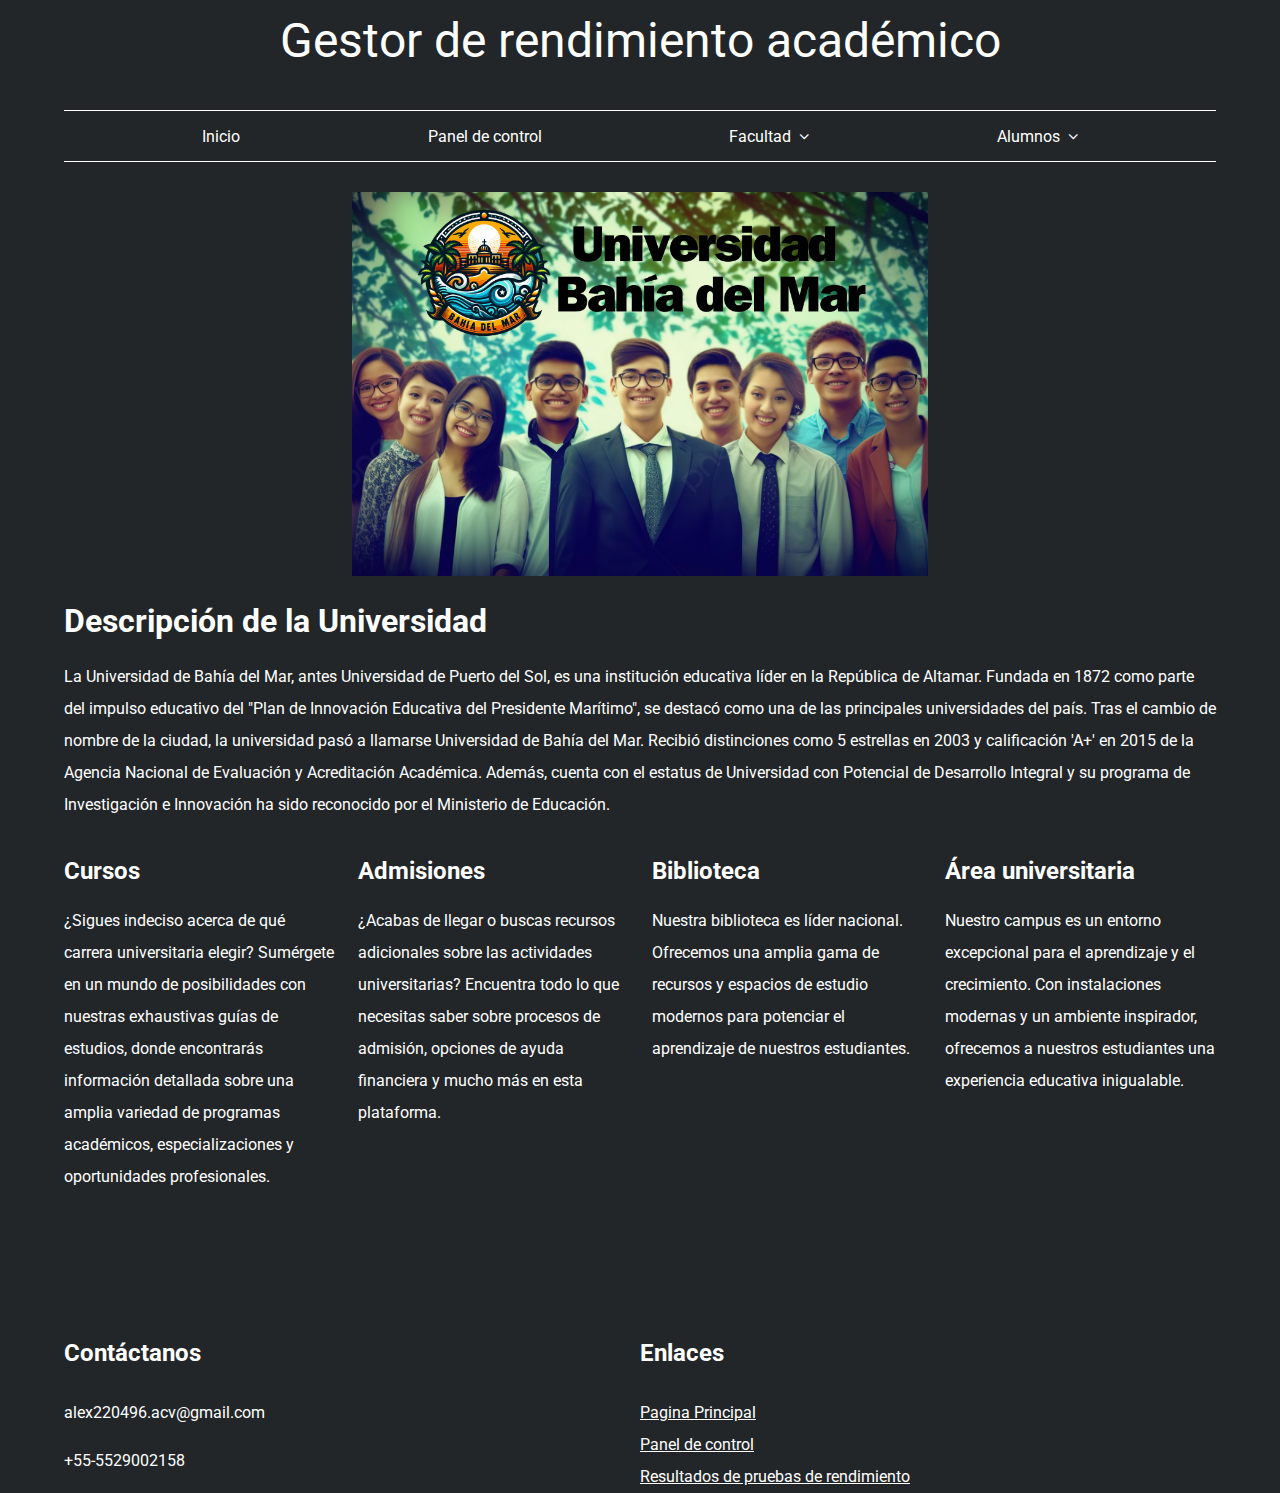
<file: index.html>
<!DOCTYPE html>
<html lang="en">
<head>
    <meta charset="UTF-8">
    <meta name="viewport" content="width=device-width, initial-scale=1.0">
    <title>Gestor de rendimiento académico</title>
    <link rel="stylesheet" href="https://fonts.googleapis.com/css?family=Roboto">
    <link rel="stylesheet" href="./css/homepage.css">
    <link rel="stylesheet" href="./css/font-awesome-4.7.0/css/font-awesome.css">
    <link rel="icon" href="../../assets/img/logo.png">
    <link rel="apple-touch-icon" href="../../assets/img/logo-grande.png">
</head>
<body>
    
    <div class="container">
        <div class="title">
            <span class="heading">Gestor de rendimiento académico</span>
        </div>
        <div class="nav">
            <ul>
                <li><a href="index.html">Inicio</a></li>
                <li><a href="login.php">Panel de control</a></li>
                <li class="dropdown" onclick="toggleDisplay('1')">
                    <a href="#" class="dropbtn">Facultad &nbsp; <span class="fa fa-angle-down"></span></a>
                    <div class="dropdown-content" id="1">
                        <a href="arts.html">Bellas Artes</a>
                        <a href="technology.html">Tecnología e Ingeniería</a>
                        <a href="administration.html">Negocios y Administración</a>
                        <a href="social.html">Ciencias Sociales</a>
                        <a href="communication.html">Comunicación y Medios</a>
                        <a href="health.html">Ciencias de la Salud</a>
                    </div>
                </li>
                <li class="dropdown" onclick="toggleDisplay('2')">
                    <a href="#" class="dropbtn">Alumnos &nbsp; <span class="fa fa-angle-down"></span></a>
                    <div class="dropdown-content" id="2">
                        <a href="admission.html">Proceso de Admisión</a>
                        <a href="financing.html">Financiamiento educativo</a>
                        <a href="studies.html">Plan de Estudios</a>
                        <a href="./login.php">Resultados de pruebas de rendimiento</a>
                    </div>
                </li>
            </ul>
        </div>
    
        <div class="slider">
            <img src="images/homepage.png" class="slider-image" alt="img">
        </div>
    
        <div class="main">
            <h1>Descripción de la Universidad</h1>
            <p>La Universidad de Bahía del Mar, antes Universidad de Puerto del Sol, es una institución educativa líder en la República de Altamar. Fundada en 1872 como parte del impulso educativo del "Plan de Innovación Educativa del Presidente Marítimo", se destacó como una de las principales universidades del país. Tras el cambio de nombre de la ciudad, la universidad pasó a llamarse Universidad de Bahía del Mar. Recibió distinciones como 5 estrellas en 2003 y calificación 'A+' en 2015 de la Agencia Nacional de Evaluación y Acreditación Académica. Además, cuenta con el estatus de Universidad con Potencial de Desarrollo Integral y su programa de Investigación e Innovación ha sido reconocido por el Ministerio de Educación.</p>
    
            <div class="info">
                <div>
                    <h2>Cursos</h2>
                    <p>¿Sigues indeciso acerca de qué carrera universitaria elegir? Sumérgete en un mundo de posibilidades con nuestras exhaustivas guías de estudios, donde encontrarás información detallada sobre una amplia variedad de programas académicos, especializaciones y oportunidades profesionales.</p>
                </div>
                <div>
                    <h2>Admisiones</h2>
                    <p>¿Acabas de llegar o buscas recursos adicionales sobre las actividades universitarias? Encuentra todo lo que necesitas saber sobre procesos de admisión, opciones de ayuda financiera y mucho más en esta plataforma.</p>
                </div>
                <div>
                    <h2>Biblioteca</h2>
                    <p>Nuestra biblioteca es líder nacional. Ofrecemos una amplia gama de recursos y espacios de estudio modernos para potenciar el aprendizaje de nuestros estudiantes.</p>
                </div>
                <div>
                    <h2>Área universitaria</h2>
                    <p>Nuestro campus es un entorno excepcional para el aprendizaje y el crecimiento. Con instalaciones modernas y un ambiente inspirador, ofrecemos a nuestros estudiantes una experiencia educativa inigualable.</p>
                </div>
            </div>
        </div>

        <div class="footer">
            <div class="footer--contact">
                <h2>Contáctanos</h2>
                <p>alex220496.acv@gmail.com</p>
                <p>+55-5529002158</p>
            </div>
            <div class="footer--info">
                <h2>Enlaces</h2>
                <a href="index.html">Pagina Principal</a>
                <a href="login.php">Panel de control</a>
                <a href="login.php">Resultados de pruebas de rendimiento</a>
            </div>
        </div>
    </div>
</body>
</html>
</file>
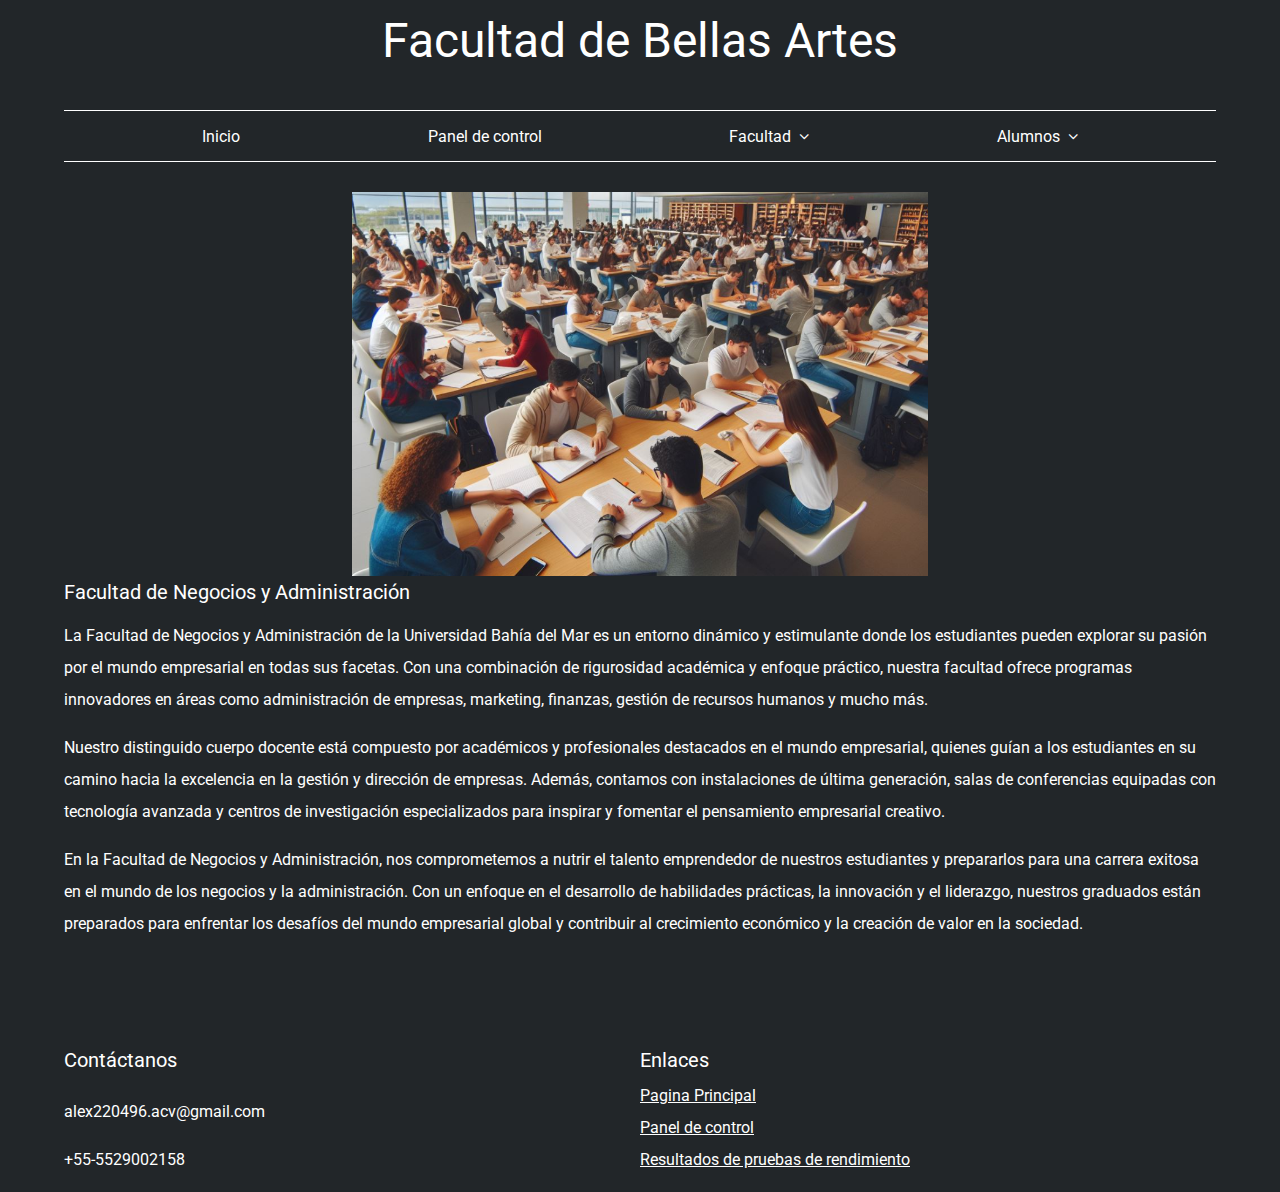
<file: administration.html>
<!DOCTYPE html>
<html lang="en">
<head>
    <meta charset="UTF-8">
    <meta name="viewport" content="width=device-width, initial-scale=1.0">
    <link href="https://fonts.googleapis.com/css?family=Roboto" rel="stylesheet">
    <link rel="stylesheet" href="./css/homepage.css">
    <link rel="stylesheet" href="./css/font-awesome-4.7.0/css/font-awesome.css">
    <title>Gestor de rendimiento académico</title>
    <link href="../../assets/img/logo.png" rel="icon">
    <link href="../../assets/img/logo-grande.png" rel="apple-touch-icon">
</head>
<body>
    
    <div class="container">
        <div class="title">
            <span class="heading">Facultad de Bellas Artes</span>
        </div>
        <div class="nav">
            <ul>
                <li>
                    <a href="index.html">Inicio</a>
                </li>
                <li>
                    <a href="login.php">Panel de control</a>
                </li>
                <li class="dropdown" onclick="toggleDisplay('1')">
                    <a href="#" class="dropbtn">Facultad &nbsp
                        <span class="fa fa-angle-down"></span>
                    </a>
                    <div class="dropdown-content" id="1">
                        <a href="arts.html">Bellas Artes</a>
                        <a href="technology.html">Tecnología e Ingeniería</a>
                        <a href="administration.html">Negocios y Administración</a>
                        <a href="social.html">Ciencias Sociales</a>
                        <a href="communication.html">Comunicación y Medios</a>
                        <a href="health.html">Ciencias de la Salud</a>
                    </div>
                </li>
                <li class="dropdown" onclick="toggleDisplay('2')">
                    <a href="#" class="dropbtn">Alumnos &nbsp
                        <span class="fa fa-angle-down"></span>
                    </a>
                    <div class="dropdown-content" id="2">
                        <a href="admission.html">Proceso de Admisión</a>
                        <a href="financing.html">Financiamiento educativo</a>
                        <a href="studies.html">Plan de Estudios</a>
                        <a href="./login.php">Resultados de pruebas de rendimiento</a>
                    </div>
                </li>
            </ul>
        </div>
    
        <div class="slider">
            <img src="images/administration.png" class="slider-image" alt="img">
        </div>
    
        <div class="main">
            <span>Facultad de Negocios y Administración</span>
            <p>La Facultad de Negocios y Administración de la Universidad Bahía del Mar es un entorno dinámico y estimulante donde los estudiantes pueden explorar su pasión por el mundo empresarial en todas sus facetas. Con una combinación de rigurosidad académica y enfoque práctico, nuestra facultad ofrece programas innovadores en áreas como administración de empresas, marketing, finanzas, gestión de recursos humanos y mucho más.</p>
            <p>Nuestro distinguido cuerpo docente está compuesto por académicos y profesionales destacados en el mundo empresarial, quienes guían a los estudiantes en su camino hacia la excelencia en la gestión y dirección de empresas. Además, contamos con instalaciones de última generación, salas de conferencias equipadas con tecnología avanzada y centros de investigación especializados para inspirar y fomentar el pensamiento empresarial creativo.</p>
            <p>En la Facultad de Negocios y Administración, nos comprometemos a nutrir el talento emprendedor de nuestros estudiantes y prepararlos para una carrera exitosa en el mundo de los negocios y la administración. Con un enfoque en el desarrollo de habilidades prácticas, la innovación y el liderazgo, nuestros graduados están preparados para enfrentar los desafíos del mundo empresarial global y contribuir al crecimiento económico y la creación de valor en la sociedad.</p>
        </div>

        <div class="footer">
            <div class="footer--contact">
                <span>Contáctanos</span>
                <p>alex220496.acv@gmail.com</p>
                <p>+55-5529002158</p>
            </div>
            <div class="footer--info">
                <span>Enlaces</span>
                <a href="index.html">Pagina Principal</a>
                <a href="login.php">Panel de control</a>
                <a href="login.php">Resultados de pruebas de rendimiento</a>
            </div>
        </div>
    </div>
</body>
</html>
</file>
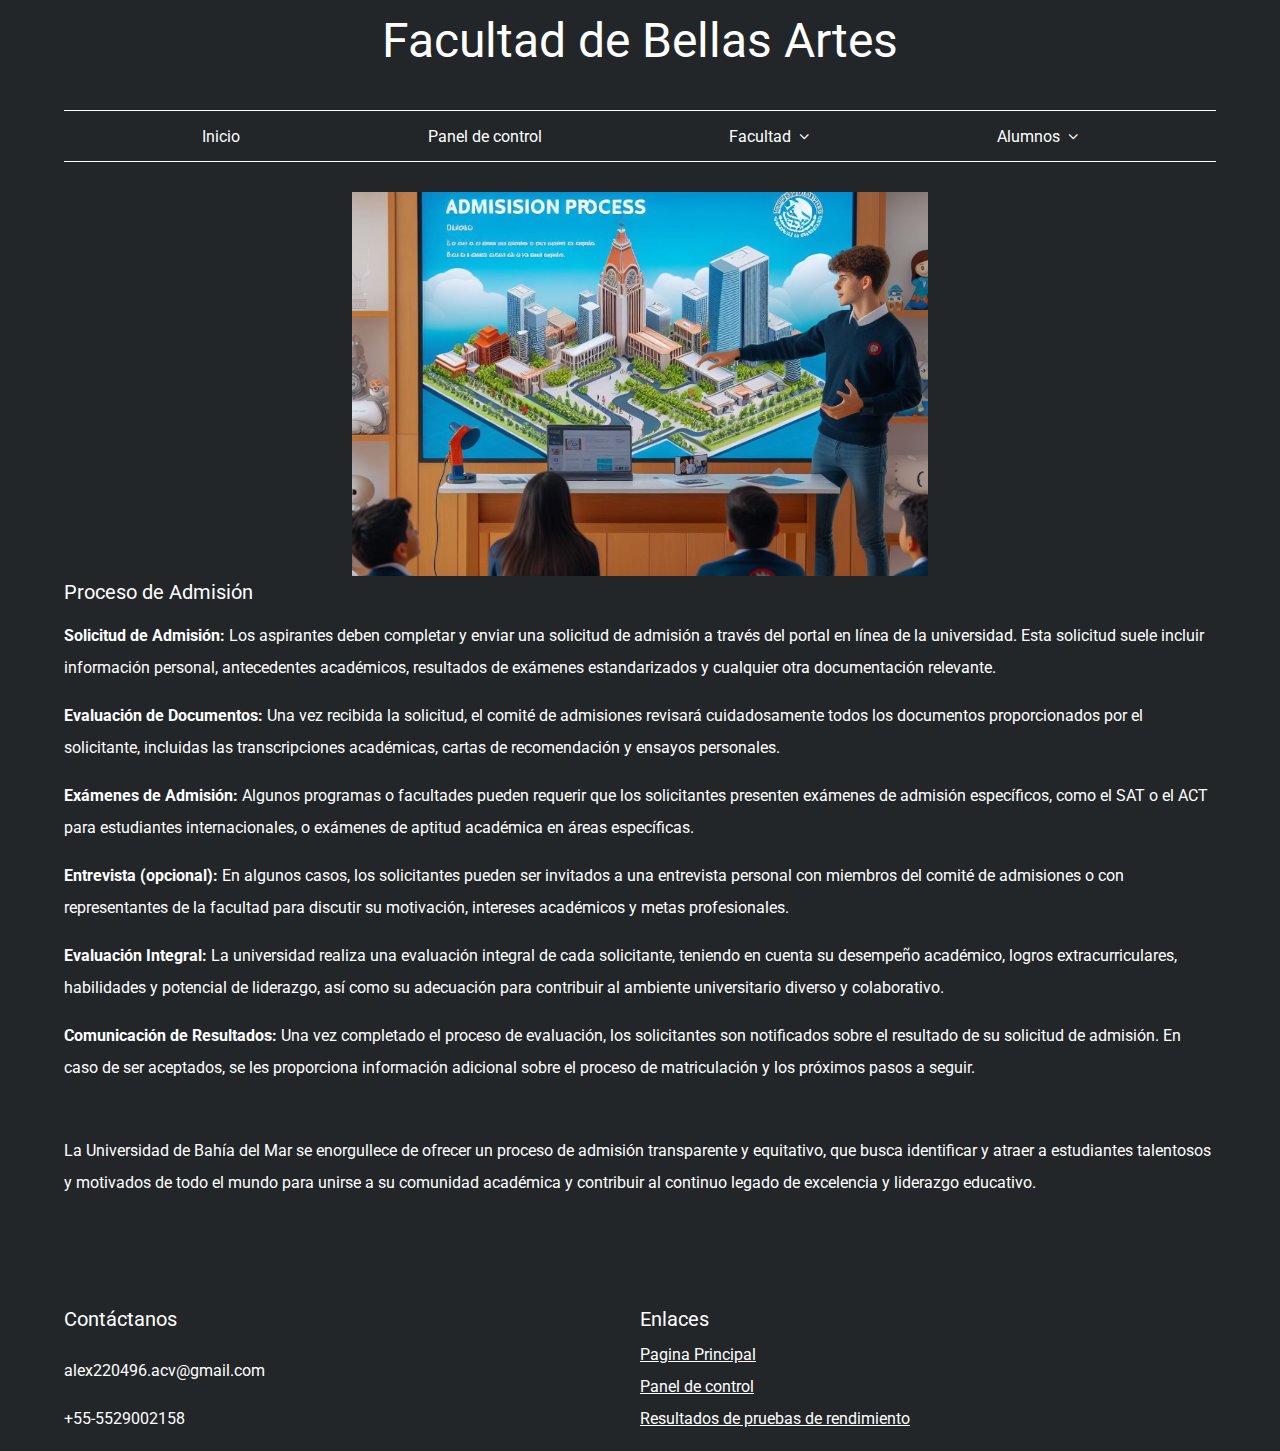
<file: admission.html>
<!DOCTYPE html>
<html lang="en">
<head>
    <meta charset="UTF-8">
    <meta name="viewport" content="width=device-width, initial-scale=1.0">
    <link href="https://fonts.googleapis.com/css?family=Roboto" rel="stylesheet">
    <link rel="stylesheet" href="./css/homepage.css">
    <link rel="stylesheet" href="./css/font-awesome-4.7.0/css/font-awesome.css">
    <title>Gestor de rendimiento académico</title>
    <link href="../../assets/img/logo.png" rel="icon">
    <link href="../../assets/img/logo-grande.png" rel="apple-touch-icon">
</head>
<body>
    
    <div class="container">
        <div class="title">
            <span class="heading">Facultad de Bellas Artes</span>
        </div>
        <div class="nav">
            <ul>
                <li>
                    <a href="index.html">Inicio</a>
                </li>
                <li>
                    <a href="login.php">Panel de control</a>
                </li>
                <li class="dropdown" onclick="toggleDisplay('1')">
                    <a href="#" class="dropbtn">Facultad &nbsp
                        <span class="fa fa-angle-down"></span>
                    </a>
                    <div class="dropdown-content" id="1">
                        <a href="arts.html">Bellas Artes</a>
                        <a href="technology.html">Tecnología e Ingeniería</a>
                        <a href="administration.html">Negocios y Administración</a>
                        <a href="social.html">Ciencias Sociales</a>
                        <a href="communication.html">Comunicación y Medios</a>
                        <a href="health.html">Ciencias de la Salud</a>
                    </div>
                </li>
                <li class="dropdown" onclick="toggleDisplay('2')">
                    <a href="#" class="dropbtn">Alumnos &nbsp
                        <span class="fa fa-angle-down"></span>
                    </a>
                    <div class="dropdown-content" id="2">
                        <a href="admission.html">Proceso de Admisión</a>
                        <a href="financing.html">Financiamiento educativo</a>
                        <a href="studies.html">Plan de Estudios</a>
                        <a href="./login.php">Resultados de pruebas de rendimiento</a>
                    </div>
                </li>
            </ul>
        </div>
    
        <div class="slider">
            <img src="images/admission.png" class="slider-image" alt="img">
        </div>
    
        <div class="main">
            <span>Proceso de Admisión</span>
            <p><strong>Solicitud de Admisión:</strong> Los aspirantes deben completar y enviar una solicitud de admisión a través del portal en línea de la universidad. Esta solicitud suele incluir información personal, antecedentes académicos, resultados de exámenes estandarizados y cualquier otra documentación relevante.</p>
            <p><strong>Evaluación de Documentos:</strong> Una vez recibida la solicitud, el comité de admisiones revisará cuidadosamente todos los documentos proporcionados por el solicitante, incluidas las transcripciones académicas, cartas de recomendación y ensayos personales.</p>
            <p><strong>Exámenes de Admisión:</strong> Algunos programas o facultades pueden requerir que los solicitantes presenten exámenes de admisión específicos, como el SAT o el ACT para estudiantes internacionales, o exámenes de aptitud académica en áreas específicas.</p>
            <p><strong>Entrevista (opcional):</strong> En algunos casos, los solicitantes pueden ser invitados a una entrevista personal con miembros del comité de admisiones o con representantes de la facultad para discutir su motivación, intereses académicos y metas profesionales.</p>
            <p><strong>Evaluación Integral:</strong> La universidad realiza una evaluación integral de cada solicitante, teniendo en cuenta su desempeño académico, logros extracurriculares, habilidades y potencial de liderazgo, así como su adecuación para contribuir al ambiente universitario diverso y colaborativo.</p>
            <p><strong>Comunicación de Resultados:</strong> Una vez completado el proceso de evaluación, los solicitantes son notificados sobre el resultado de su solicitud de admisión. En caso de ser aceptados, se les proporciona información adicional sobre el proceso de matriculación y los próximos pasos a seguir.</p><br>
            <p>La Universidad de Bahía del Mar se enorgullece de ofrecer un proceso de admisión transparente y equitativo, que busca identificar y atraer a estudiantes talentosos y motivados de todo el mundo para unirse a su comunidad académica y contribuir al continuo legado de excelencia y liderazgo educativo.</p>
        </div>

        <div class="footer">
            <div class="footer--contact">
                <span>Contáctanos</span>
                <p>alex220496.acv@gmail.com</p>
                <p>+55-5529002158</p>
            </div>
            <div class="footer--info">
                <span>Enlaces</span>
                <a href="index.html">Pagina Principal</a>
                <a href="login.php">Panel de control</a>
                <a href="login.php">Resultados de pruebas de rendimiento</a>
            </div>
        </div>
    </div>
</body>
</html>
</file>
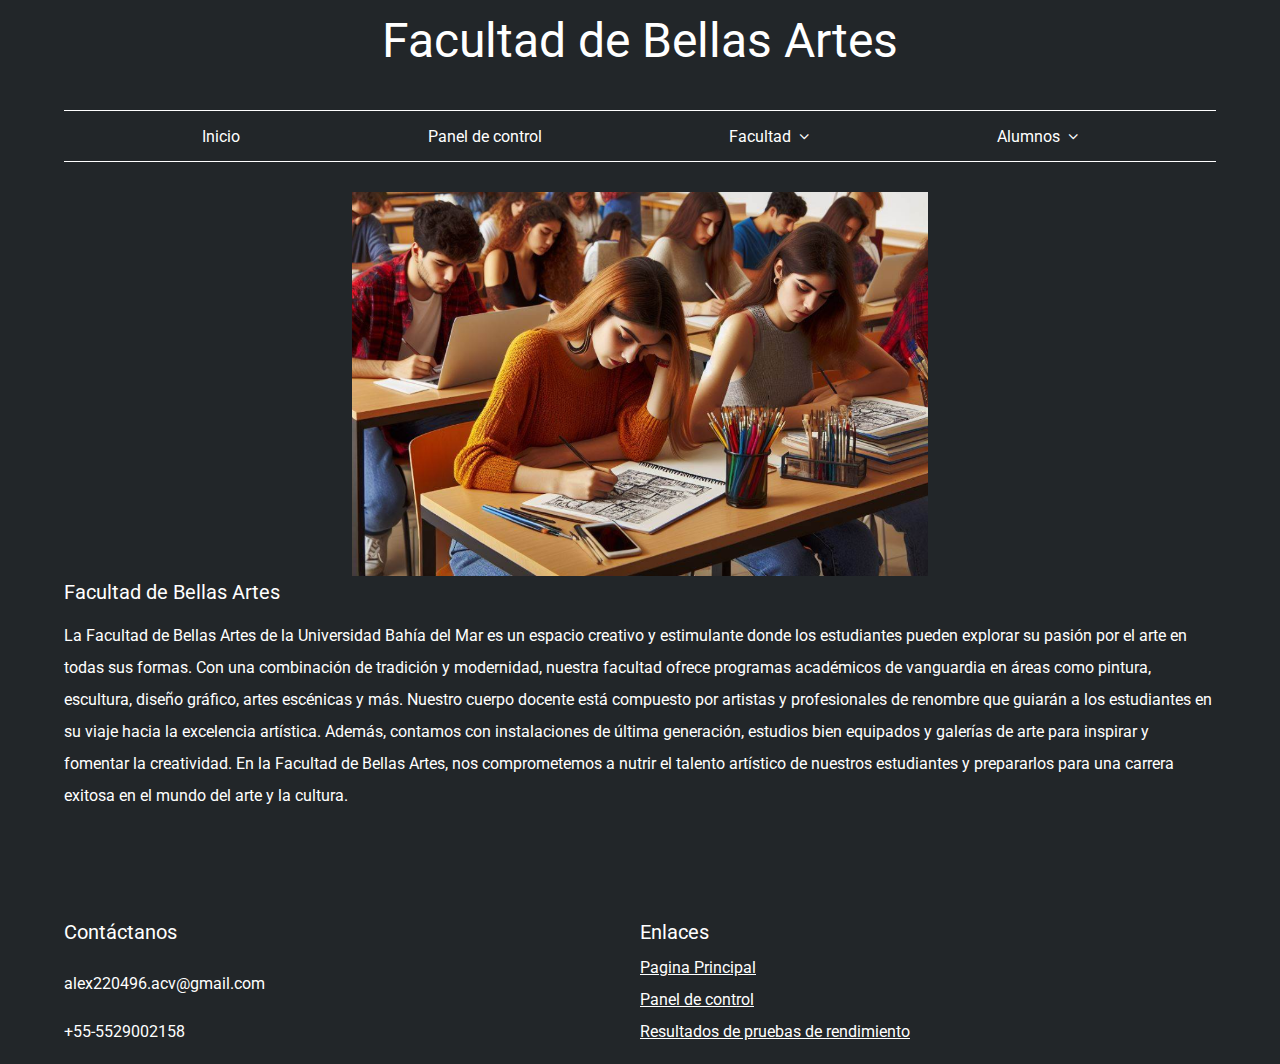
<file: arts.html>
<!DOCTYPE html>
<html lang="en">
<head>
    <meta charset="UTF-8">
    <meta name="viewport" content="width=device-width, initial-scale=1.0">
    <link href="https://fonts.googleapis.com/css?family=Roboto" rel="stylesheet">
    <link rel="stylesheet" href="./css/homepage.css">
    <link rel="stylesheet" href="./css/font-awesome-4.7.0/css/font-awesome.css">
    <title>Gestor de rendimiento académico</title>
    <link href="../../assets/img/logo.png" rel="icon">
    <link href="../../assets/img/logo-grande.png" rel="apple-touch-icon">
</head>
<body>
    
    <div class="container">
        <div class="title">
            <span class="heading">Facultad de Bellas Artes</span>
        </div>
        <div class="nav">
            <ul>
                <li>
                    <a href="index.html">Inicio</a>
                </li>
                <li>
                    <a href="login.php">Panel de control</a>
                </li>
                <li class="dropdown" onclick="toggleDisplay('1')">
                    <a href="#" class="dropbtn">Facultad &nbsp
                        <span class="fa fa-angle-down"></span>
                    </a>
                    <div class="dropdown-content" id="1">
                        <a href="arts.html">Bellas Artes</a>
                        <a href="technology.html">Tecnología e Ingeniería</a>
                        <a href="administration.html">Negocios y Administración</a>
                        <a href="social.html">Ciencias Sociales</a>
                        <a href="communication.html">Comunicación y Medios</a>
                        <a href="health.html">Ciencias de la Salud</a>
                    </div>
                </li>
                <li class="dropdown" onclick="toggleDisplay('2')">
                    <a href="#" class="dropbtn">Alumnos &nbsp
                        <span class="fa fa-angle-down"></span>
                    </a>
                    <div class="dropdown-content" id="2">
                        <a href="admission.html">Proceso de Admisión</a>
                        <a href="financing.html">Financiamiento educativo</a>
                        <a href="studies.html">Plan de Estudios</a>
                        <a href="./login.php">Resultados de pruebas de rendimiento</a>
                    </div>
                </li>
            </ul>
        </div>
    
        <div class="slider">
            <img src="images/arts.png" class="slider-image" alt="img">
        </div>
    
        <div class="main">
            <span>Facultad de Bellas Artes</span>
            <p>La Facultad de Bellas Artes de la Universidad Bahía del Mar es un espacio creativo y estimulante donde los estudiantes pueden explorar su pasión por el arte en todas sus formas. Con una combinación de tradición y modernidad, nuestra facultad ofrece programas académicos de vanguardia en áreas como pintura, escultura, diseño gráfico, artes escénicas y más. Nuestro cuerpo docente está compuesto por artistas y profesionales de renombre que guiarán a los estudiantes en su viaje hacia la excelencia artística. Además, contamos con instalaciones de última generación, estudios bien equipados y galerías de arte para inspirar y fomentar la creatividad. En la Facultad de Bellas Artes, nos comprometemos a nutrir el talento artístico de nuestros estudiantes y prepararlos para una carrera exitosa en el mundo del arte y la cultura.</p>
        </div>

        <div class="footer">
            <div class="footer--contact">
                <span>Contáctanos</span>
                <p>alex220496.acv@gmail.com</p>
                <p>+55-5529002158</p>
            </div>
            <div class="footer--info">
                <span>Enlaces</span>
                <a href="index.html">Pagina Principal</a>
                <a href="login.php">Panel de control</a>
                <a href="login.php">Resultados de pruebas de rendimiento</a>
            </div>
        </div>
    </div>
</body>
</html>
</file>
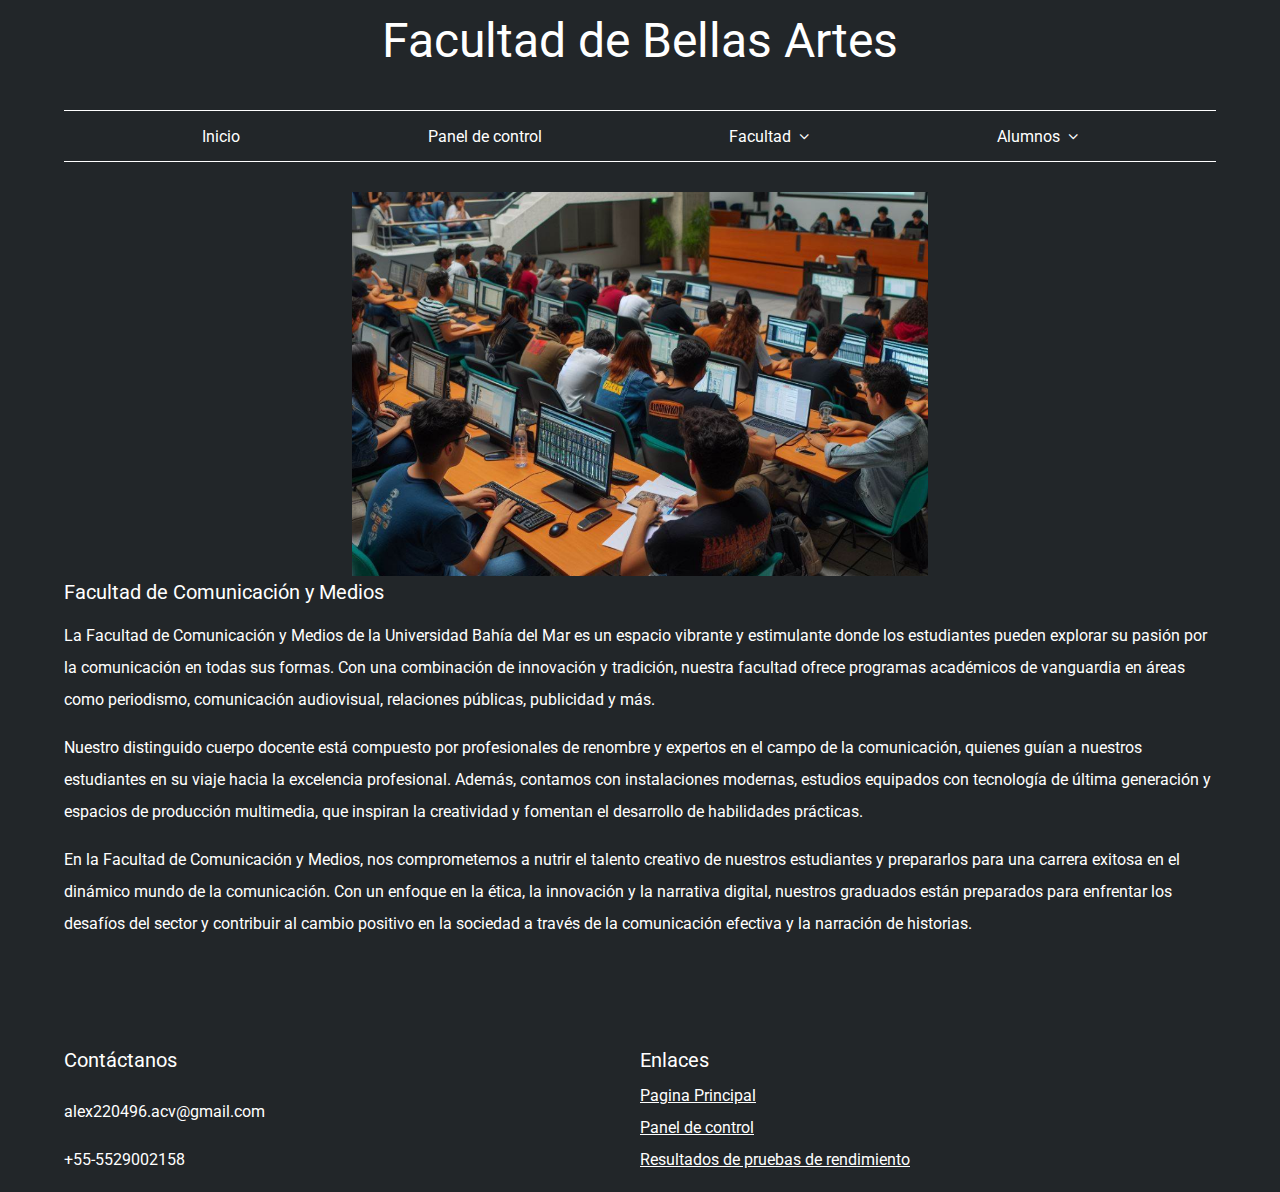
<file: communication.html>
<!DOCTYPE html>
<html lang="en">
<head>
    <meta charset="UTF-8">
    <meta name="viewport" content="width=device-width, initial-scale=1.0">
    <link href="https://fonts.googleapis.com/css?family=Roboto" rel="stylesheet">
    <link rel="stylesheet" href="./css/homepage.css">
    <link rel="stylesheet" href="./css/font-awesome-4.7.0/css/font-awesome.css">
    <title>Gestor de rendimiento académico</title>
    <link href="../../assets/img/logo.png" rel="icon">
    <link href="../../assets/img/logo-grande.png" rel="apple-touch-icon">
</head>
<body>
    
    <div class="container">
        <div class="title">
            <span class="heading">Facultad de Bellas Artes</span>
        </div>
        <div class="nav">
            <ul>
                <li>
                    <a href="index.html">Inicio</a>
                </li>
                <li>
                    <a href="login.php">Panel de control</a>
                </li>
                <li class="dropdown" onclick="toggleDisplay('1')">
                    <a href="#" class="dropbtn">Facultad &nbsp
                        <span class="fa fa-angle-down"></span>
                    </a>
                    <div class="dropdown-content" id="1">
                        <a href="arts.html">Bellas Artes</a>
                        <a href="technology.html">Tecnología e Ingeniería</a>
                        <a href="administration.html">Negocios y Administración</a>
                        <a href="social.html">Ciencias Sociales</a>
                        <a href="communication.html">Comunicación y Medios</a>
                        <a href="health.html">Ciencias de la Salud</a>
                    </div>
                </li>
                <li class="dropdown" onclick="toggleDisplay('2')">
                    <a href="#" class="dropbtn">Alumnos &nbsp
                        <span class="fa fa-angle-down"></span>
                    </a>
                    <div class="dropdown-content" id="2">
                        <a href="admission.html">Proceso de Admisión</a>
                        <a href="financing.html">Financiamiento educativo</a>
                        <a href="studies.html">Plan de Estudios</a>
                        <a href="./login.php">Resultados de pruebas de rendimiento</a>
                    </div>
                </li>
            </ul>
        </div>
    
        <div class="slider">
            <img src="images/communication.png" class="slider-image" alt="img">
        </div>
    
        <div class="main">
            <span>Facultad de Comunicación y Medios</span>
            <p>La Facultad de Comunicación y Medios de la Universidad Bahía del Mar es un espacio vibrante y estimulante donde los estudiantes pueden explorar su pasión por la comunicación en todas sus formas. Con una combinación de innovación y tradición, nuestra facultad ofrece programas académicos de vanguardia en áreas como periodismo, comunicación audiovisual, relaciones públicas, publicidad y más.</p>
            <p>Nuestro distinguido cuerpo docente está compuesto por profesionales de renombre y expertos en el campo de la comunicación, quienes guían a nuestros estudiantes en su viaje hacia la excelencia profesional. Además, contamos con instalaciones modernas, estudios equipados con tecnología de última generación y espacios de producción multimedia, que inspiran la creatividad y fomentan el desarrollo de habilidades prácticas.</p>
            <p>En la Facultad de Comunicación y Medios, nos comprometemos a nutrir el talento creativo de nuestros estudiantes y prepararlos para una carrera exitosa en el dinámico mundo de la comunicación. Con un enfoque en la ética, la innovación y la narrativa digital, nuestros graduados están preparados para enfrentar los desafíos del sector y contribuir al cambio positivo en la sociedad a través de la comunicación efectiva y la narración de historias.</p>
        </div>

        <div class="footer">
            <div class="footer--contact">
                <span>Contáctanos</span>
                <p>alex220496.acv@gmail.com</p>
                <p>+55-5529002158</p>
            </div>
            <div class="footer--info">
                <span>Enlaces</span>
                <a href="index.html">Pagina Principal</a>
                <a href="login.php">Panel de control</a>
                <a href="login.php">Resultados de pruebas de rendimiento</a>
            </div>
        </div>
    </div>
</body>
</html>
</file>
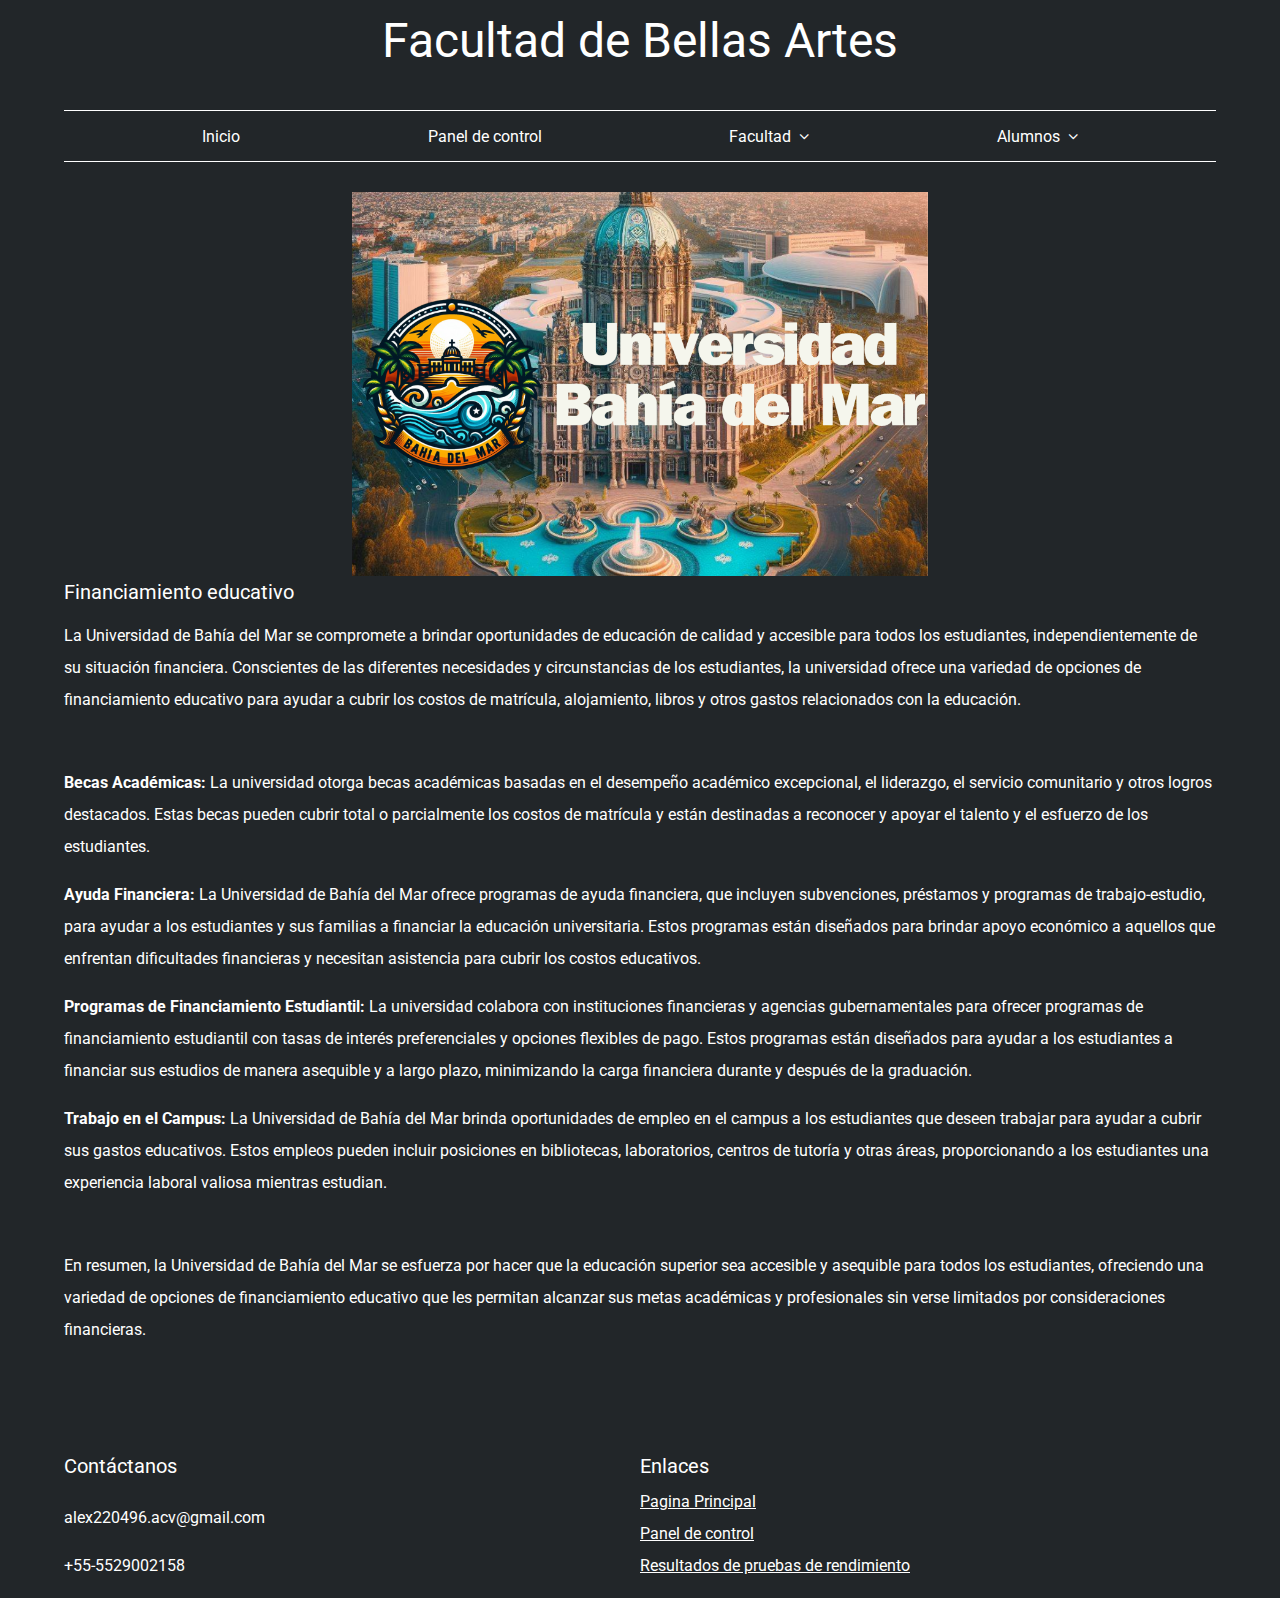
<file: financing.html>
<!DOCTYPE html>
<html lang="en">
<head>
    <meta charset="UTF-8">
    <meta name="viewport" content="width=device-width, initial-scale=1.0">
    <link href="https://fonts.googleapis.com/css?family=Roboto" rel="stylesheet">
    <link rel="stylesheet" href="./css/homepage.css">
    <link rel="stylesheet" href="./css/font-awesome-4.7.0/css/font-awesome.css">
    <title>Gestor de rendimiento académico</title>
    <link href="../../assets/img/logo.png" rel="icon">
    <link href="../../assets/img/logo-grande.png" rel="apple-touch-icon">
</head>
<body>
    
    <div class="container">
        <div class="title">
            <span class="heading">Facultad de Bellas Artes</span>
        </div>
        <div class="nav">
            <ul>
                <li>
                    <a href="index.html">Inicio</a>
                </li>
                <li>
                    <a href="login.php">Panel de control</a>
                </li>
                <li class="dropdown" onclick="toggleDisplay('1')">
                    <a href="#" class="dropbtn">Facultad &nbsp
                        <span class="fa fa-angle-down"></span>
                    </a>
                    <div class="dropdown-content" id="1">
                        <a href="arts.html">Bellas Artes</a>
                        <a href="technology.html">Tecnología e Ingeniería</a>
                        <a href="administration.html">Negocios y Administración</a>
                        <a href="social.html">Ciencias Sociales</a>
                        <a href="communication.html">Comunicación y Medios</a>
                        <a href="health.html">Ciencias de la Salud</a>
                    </div>
                </li>
                <li class="dropdown" onclick="toggleDisplay('2')">
                    <a href="#" class="dropbtn">Alumnos &nbsp
                        <span class="fa fa-angle-down"></span>
                    </a>
                    <div class="dropdown-content" id="2">
                        <a href="admission.html">Proceso de Admisión</a>
                        <a href="financing.html">Financiamiento educativo</a>
                        <a href="studies.html">Plan de Estudios</a>
                        <a href="./login.php">Resultados de pruebas de rendimiento</a>
                    </div>
                </li>
            </ul>
        </div>
    
        <div class="slider">
            <img src="images/general.png" class="slider-image" alt="img">
        </div>
    
        <div class="main">
            <span>Financiamiento educativo</span>
            <p>La Universidad de Bahía del Mar se compromete a brindar oportunidades de educación de calidad y accesible para todos los estudiantes, independientemente de su situación financiera. Conscientes de las diferentes necesidades y circunstancias de los estudiantes, la universidad ofrece una variedad de opciones de financiamiento educativo para ayudar a cubrir los costos de matrícula, alojamiento, libros y otros gastos relacionados con la educación.</p><br>
            <p><Strong>Becas Académicas:</Strong> La universidad otorga becas académicas basadas en el desempeño académico excepcional, el liderazgo, el servicio comunitario y otros logros destacados. Estas becas pueden cubrir total o parcialmente los costos de matrícula y están destinadas a reconocer y apoyar el talento y el esfuerzo de los estudiantes.</p>
            <p><Strong>Ayuda Financiera:</Strong> La Universidad de Bahía del Mar ofrece programas de ayuda financiera, que incluyen subvenciones, préstamos y programas de trabajo-estudio, para ayudar a los estudiantes y sus familias a financiar la educación universitaria. Estos programas están diseñados para brindar apoyo económico a aquellos que enfrentan dificultades financieras y necesitan asistencia para cubrir los costos educativos.</p>
            <p><Strong>Programas de Financiamiento Estudiantil:</Strong> La universidad colabora con instituciones financieras y agencias gubernamentales para ofrecer programas de financiamiento estudiantil con tasas de interés preferenciales y opciones flexibles de pago. Estos programas están diseñados para ayudar a los estudiantes a financiar sus estudios de manera asequible y a largo plazo, minimizando la carga financiera durante y después de la graduación.</p>
            <p><Strong>Trabajo en el Campus:</Strong> La Universidad de Bahía del Mar brinda oportunidades de empleo en el campus a los estudiantes que deseen trabajar para ayudar a cubrir sus gastos educativos. Estos empleos pueden incluir posiciones en bibliotecas, laboratorios, centros de tutoría y otras áreas, proporcionando a los estudiantes una experiencia laboral valiosa mientras estudian.</p><br>
            <p>En resumen, la Universidad de Bahía del Mar se esfuerza por hacer que la educación superior sea accesible y asequible para todos los estudiantes, ofreciendo una variedad de opciones de financiamiento educativo que les permitan alcanzar sus metas académicas y profesionales sin verse limitados por consideraciones financieras.</p>
        </div>

        <div class="footer">
            <div class="footer--contact">
                <span>Contáctanos</span>
                <p>alex220496.acv@gmail.com</p>
                <p>+55-5529002158</p>
            </div>
            <div class="footer--info">
                <span>Enlaces</span>
                <a href="index.html">Pagina Principal</a>
                <a href="login.php">Panel de control</a>
                <a href="login.php">Resultados de pruebas de rendimiento</a>
            </div>
        </div>
    </div>
</body>
</html>
</file>
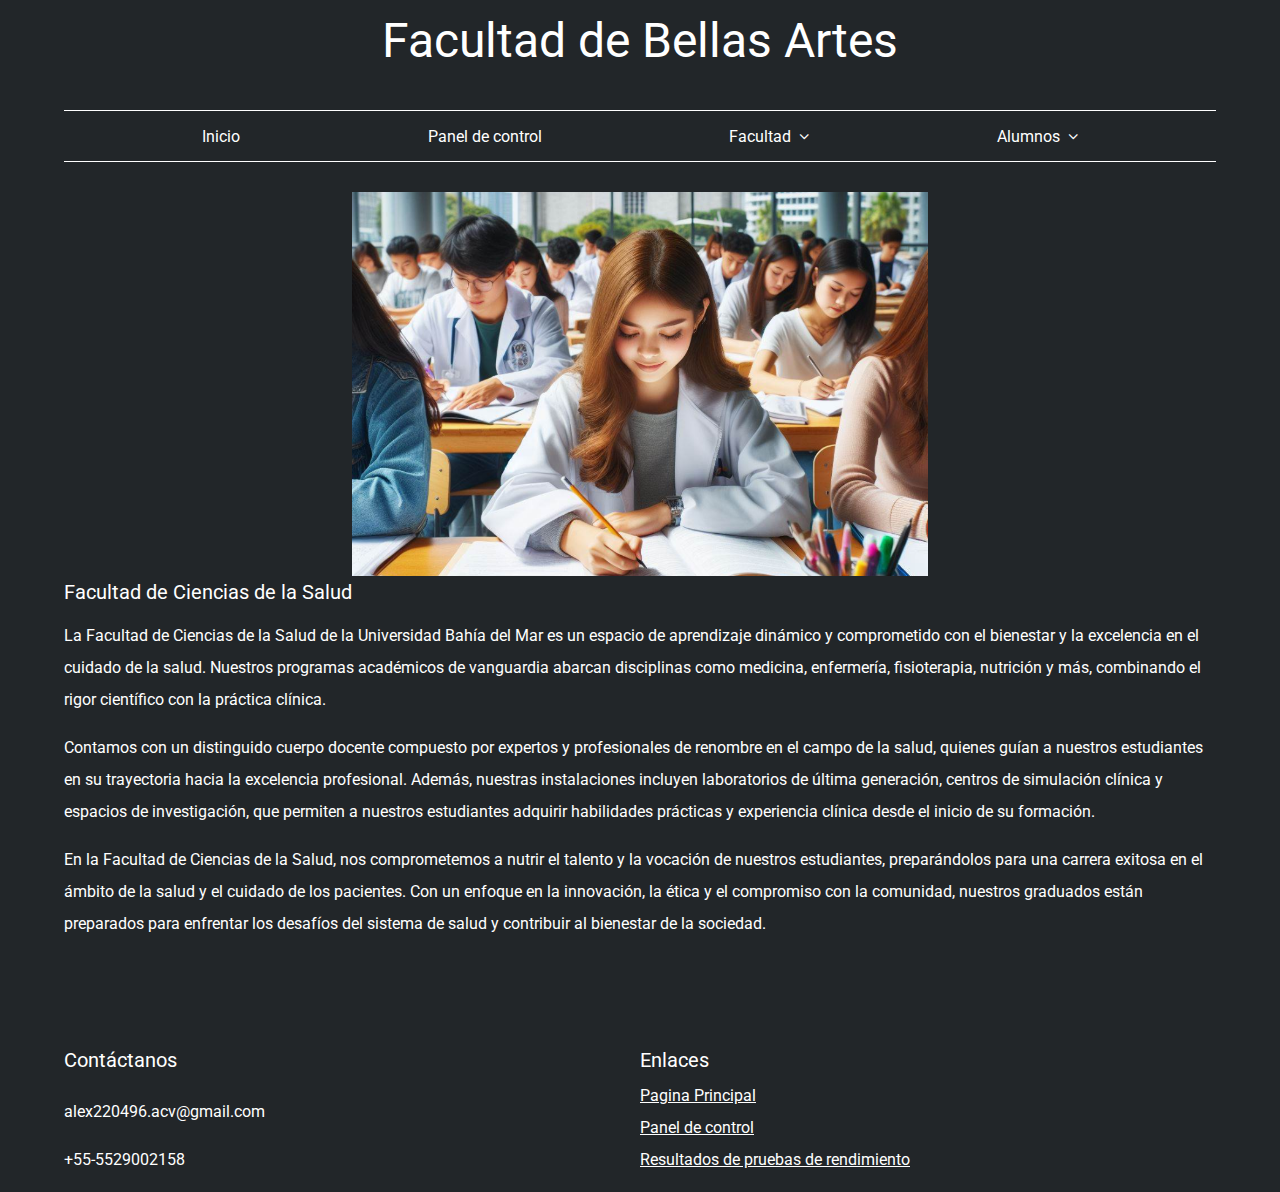
<file: health.html>
<!DOCTYPE html>
<html lang="en">
<head>
    <meta charset="UTF-8">
    <meta name="viewport" content="width=device-width, initial-scale=1.0">
    <link href="https://fonts.googleapis.com/css?family=Roboto" rel="stylesheet">
    <link rel="stylesheet" href="./css/homepage.css">
    <link rel="stylesheet" href="./css/font-awesome-4.7.0/css/font-awesome.css">
    <title>Gestor de rendimiento académico</title>
    <link href="../../assets/img/logo.png" rel="icon">
    <link href="../../assets/img/logo-grande.png" rel="apple-touch-icon">
</head>
<body>
    
    <div class="container">
        <div class="title">
            <span class="heading">Facultad de Bellas Artes</span>
        </div>
        <div class="nav">
            <ul>
                <li>
                    <a href="index.html">Inicio</a>
                </li>
                <li>
                    <a href="login.php">Panel de control</a>
                </li>
                <li class="dropdown" onclick="toggleDisplay('1')">
                    <a href="#" class="dropbtn">Facultad &nbsp
                        <span class="fa fa-angle-down"></span>
                    </a>
                    <div class="dropdown-content" id="1">
                        <a href="arts.html">Bellas Artes</a>
                        <a href="technology.html">Tecnología e Ingeniería</a>
                        <a href="administration.html">Negocios y Administración</a>
                        <a href="social.html">Ciencias Sociales</a>
                        <a href="communication.html">Comunicación y Medios</a>
                        <a href="health.html">Ciencias de la Salud</a>
                    </div>
                </li>
                <li class="dropdown" onclick="toggleDisplay('2')">
                    <a href="#" class="dropbtn">Alumnos &nbsp
                        <span class="fa fa-angle-down"></span>
                    </a>
                    <div class="dropdown-content" id="2">
                        <a href="admission.html">Proceso de Admisión</a>
                        <a href="financing.html">Financiamiento educativo</a>
                        <a href="studies.html">Plan de Estudios</a>
                        <a href="./login.php">Resultados de pruebas de rendimiento</a>
                    </div>
                </li>
            </ul>
        </div>
    
        <div class="slider">
            <img src="images/health.png" class="slider-image" alt="img">
        </div>
    
        <div class="main">
            <span>Facultad de Ciencias de la Salud</span>
            <p>La Facultad de Ciencias de la Salud de la Universidad Bahía del Mar es un espacio de aprendizaje dinámico y comprometido con el bienestar y la excelencia en el cuidado de la salud. Nuestros programas académicos de vanguardia abarcan disciplinas como medicina, enfermería, fisioterapia, nutrición y más, combinando el rigor científico con la práctica clínica.</p>
            <p>Contamos con un distinguido cuerpo docente compuesto por expertos y profesionales de renombre en el campo de la salud, quienes guían a nuestros estudiantes en su trayectoria hacia la excelencia profesional. Además, nuestras instalaciones incluyen laboratorios de última generación, centros de simulación clínica y espacios de investigación, que permiten a nuestros estudiantes adquirir habilidades prácticas y experiencia clínica desde el inicio de su formación.</p>
            <p>En la Facultad de Ciencias de la Salud, nos comprometemos a nutrir el talento y la vocación de nuestros estudiantes, preparándolos para una carrera exitosa en el ámbito de la salud y el cuidado de los pacientes. Con un enfoque en la innovación, la ética y el compromiso con la comunidad, nuestros graduados están preparados para enfrentar los desafíos del sistema de salud y contribuir al bienestar de la sociedad.</p>
        </div>

        <div class="footer">
            <div class="footer--contact">
                <span>Contáctanos</span>
                <p>alex220496.acv@gmail.com</p>
                <p>+55-5529002158</p>
            </div>
            <div class="footer--info">
                <span>Enlaces</span>
                <a href="index.html">Pagina Principal</a>
                <a href="login.php">Panel de control</a>
                <a href="login.php">Resultados de pruebas de rendimiento</a>
            </div>
        </div>
    </div>
</body>
</html>
</file>
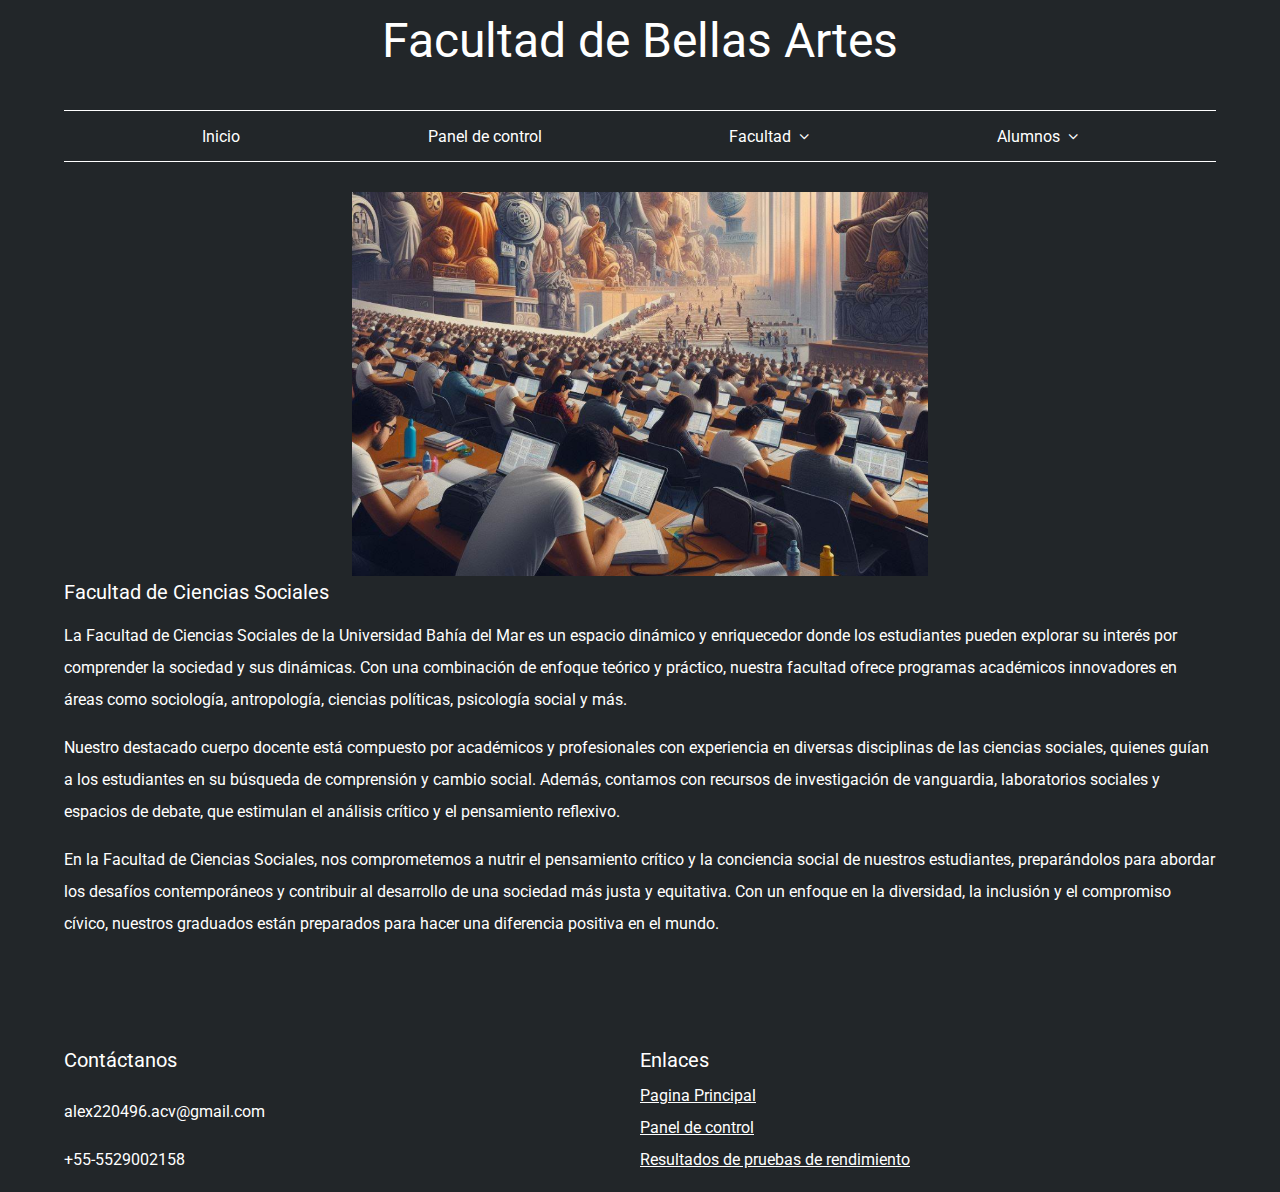
<file: social.html>
<!DOCTYPE html>
<html lang="en">
<head>
    <meta charset="UTF-8">
    <meta name="viewport" content="width=device-width, initial-scale=1.0">
    <link href="https://fonts.googleapis.com/css?family=Roboto" rel="stylesheet">
    <link rel="stylesheet" href="./css/homepage.css">
    <link rel="stylesheet" href="./css/font-awesome-4.7.0/css/font-awesome.css">
    <title>Gestor de rendimiento académico</title>
    <link href="../../assets/img/logo.png" rel="icon">
    <link href="../../assets/img/logo-grande.png" rel="apple-touch-icon">
</head>
<body>
    
    <div class="container">
        <div class="title">
            <span class="heading">Facultad de Bellas Artes</span>
        </div>
        <div class="nav">
            <ul>
                <li>
                    <a href="index.html">Inicio</a>
                </li>
                <li>
                    <a href="login.php">Panel de control</a>
                </li>
                <li class="dropdown" onclick="toggleDisplay('1')">
                    <a href="#" class="dropbtn">Facultad &nbsp
                        <span class="fa fa-angle-down"></span>
                    </a>
                    <div class="dropdown-content" id="1">
                        <a href="arts.html">Bellas Artes</a>
                        <a href="technology.html">Tecnología e Ingeniería</a>
                        <a href="administration.html">Negocios y Administración</a>
                        <a href="social.html">Ciencias Sociales</a>
                        <a href="communication.html">Comunicación y Medios</a>
                        <a href="health.html">Ciencias de la Salud</a>
                    </div>
                </li>
                <li class="dropdown" onclick="toggleDisplay('2')">
                    <a href="#" class="dropbtn">Alumnos &nbsp
                        <span class="fa fa-angle-down"></span>
                    </a>
                    <div class="dropdown-content" id="2">
                        <a href="admission.html">Proceso de Admisión</a>
                        <a href="financing.html">Financiamiento educativo</a>
                        <a href="studies.html">Plan de Estudios</a>
                        <a href="./login.php">Resultados de pruebas de rendimiento</a>
                    </div>
                </li>
            </ul>
        </div>
    
        <div class="slider">
            <img src="images/social.png" class="slider-image" alt="img">
        </div>
    
        <div class="main">
            <span>Facultad de Ciencias Sociales</span>
            <p>La Facultad de Ciencias Sociales de la Universidad Bahía del Mar es un espacio dinámico y enriquecedor donde los estudiantes pueden explorar su interés por comprender la sociedad y sus dinámicas. Con una combinación de enfoque teórico y práctico, nuestra facultad ofrece programas académicos innovadores en áreas como sociología, antropología, ciencias políticas, psicología social y más.</p>
            <p>Nuestro destacado cuerpo docente está compuesto por académicos y profesionales con experiencia en diversas disciplinas de las ciencias sociales, quienes guían a los estudiantes en su búsqueda de comprensión y cambio social. Además, contamos con recursos de investigación de vanguardia, laboratorios sociales y espacios de debate, que estimulan el análisis crítico y el pensamiento reflexivo.</p>
            <p>En la Facultad de Ciencias Sociales, nos comprometemos a nutrir el pensamiento crítico y la conciencia social de nuestros estudiantes, preparándolos para abordar los desafíos contemporáneos y contribuir al desarrollo de una sociedad más justa y equitativa. Con un enfoque en la diversidad, la inclusión y el compromiso cívico, nuestros graduados están preparados para hacer una diferencia positiva en el mundo.</p>
        </div>

        <div class="footer">
            <div class="footer--contact">
                <span>Contáctanos</span>
                <p>alex220496.acv@gmail.com</p>
                <p>+55-5529002158</p>
            </div>
            <div class="footer--info">
                <span>Enlaces</span>
                <a href="index.html">Pagina Principal</a>
                <a href="login.php">Panel de control</a>
                <a href="login.php">Resultados de pruebas de rendimiento</a>
            </div>
        </div>
    </div>
</body>
</html>
</file>
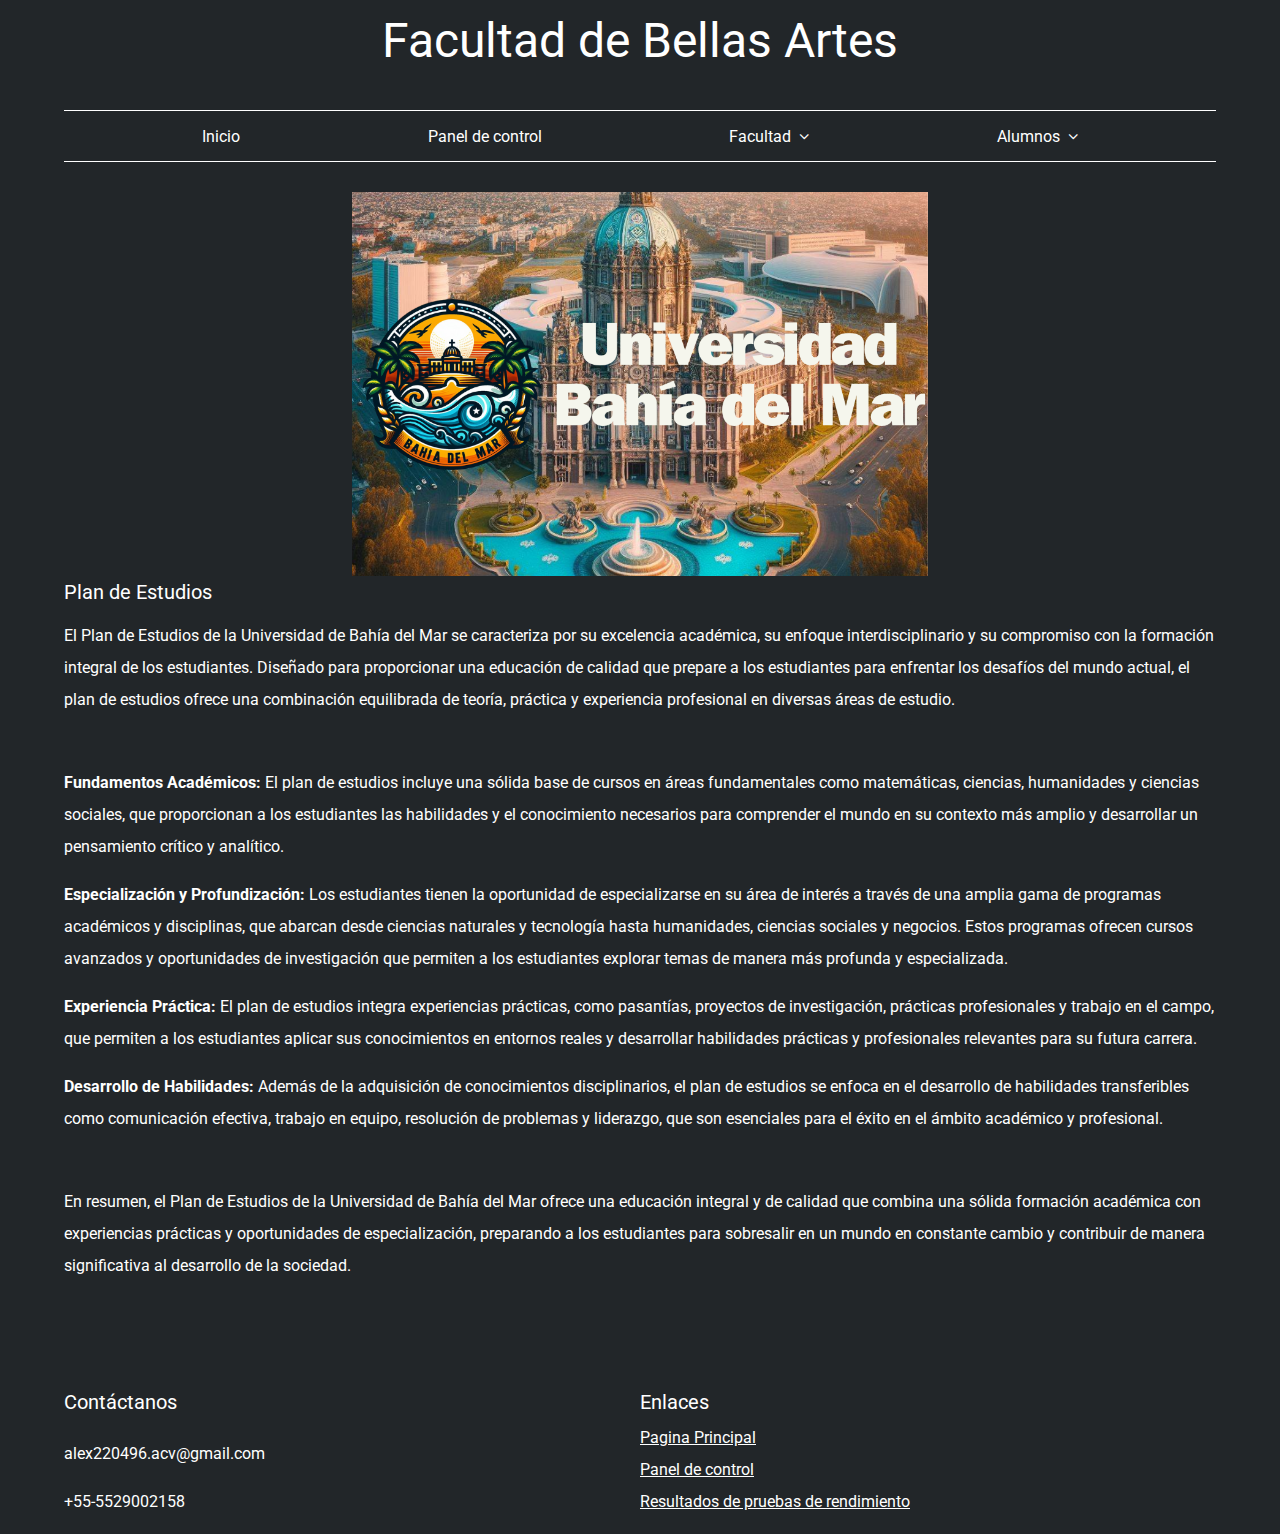
<file: studies.html>
<!DOCTYPE html>
<html lang="en">
<head>
    <meta charset="UTF-8">
    <meta name="viewport" content="width=device-width, initial-scale=1.0">
    <link href="https://fonts.googleapis.com/css?family=Roboto" rel="stylesheet">
    <link rel="stylesheet" href="./css/homepage.css">
    <link rel="stylesheet" href="./css/font-awesome-4.7.0/css/font-awesome.css">
    <title>Gestor de rendimiento académico</title>
    <link href="../../assets/img/logo.png" rel="icon">
    <link href="../../assets/img/logo-grande.png" rel="apple-touch-icon">
</head>
<body>
    
    <div class="container">
        <div class="title">
            <span class="heading">Facultad de Bellas Artes</span>
        </div>
        <div class="nav">
            <ul>
                <li>
                    <a href="index.html">Inicio</a>
                </li>
                <li>
                    <a href="login.php">Panel de control</a>
                </li>
                <li class="dropdown" onclick="toggleDisplay('1')">
                    <a href="#" class="dropbtn">Facultad &nbsp
                        <span class="fa fa-angle-down"></span>
                    </a>
                    <div class="dropdown-content" id="1">
                        <a href="arts.html">Bellas Artes</a>
                        <a href="technology.html">Tecnología e Ingeniería</a>
                        <a href="administration.html">Negocios y Administración</a>
                        <a href="social.html">Ciencias Sociales</a>
                        <a href="communication.html">Comunicación y Medios</a>
                        <a href="health.html">Ciencias de la Salud</a>
                    </div>
                </li>
                <li class="dropdown" onclick="toggleDisplay('2')">
                    <a href="#" class="dropbtn">Alumnos &nbsp
                        <span class="fa fa-angle-down"></span>
                    </a>
                    <div class="dropdown-content" id="2">
                        <a href="admission.html">Proceso de Admisión</a>
                        <a href="financing.html">Financiamiento educativo</a>
                        <a href="studies.html">Plan de Estudios</a>
                        <a href="./login.php">Resultados de pruebas de rendimiento</a>
                    </div>
                </li>
            </ul>
        </div>
    
        <div class="slider">
            <img src="images/general.png" class="slider-image" alt="img">
        </div>
    
        <div class="main">
            <span>Plan de Estudios</span>
            <p>El Plan de Estudios de la Universidad de Bahía del Mar se caracteriza por su excelencia académica, su enfoque interdisciplinario y su compromiso con la formación integral de los estudiantes. Diseñado para proporcionar una educación de calidad que prepare a los estudiantes para enfrentar los desafíos del mundo actual, el plan de estudios ofrece una combinación equilibrada de teoría, práctica y experiencia profesional en diversas áreas de estudio.</p><br>
            <p><strong>Fundamentos Académicos:</strong> El plan de estudios incluye una sólida base de cursos en áreas fundamentales como matemáticas, ciencias, humanidades y ciencias sociales, que proporcionan a los estudiantes las habilidades y el conocimiento necesarios para comprender el mundo en su contexto más amplio y desarrollar un pensamiento crítico y analítico.</p>
            <p><strong>Especialización y Profundización:</strong> Los estudiantes tienen la oportunidad de especializarse en su área de interés a través de una amplia gama de programas académicos y disciplinas, que abarcan desde ciencias naturales y tecnología hasta humanidades, ciencias sociales y negocios. Estos programas ofrecen cursos avanzados y oportunidades de investigación que permiten a los estudiantes explorar temas de manera más profunda y especializada.</p>
            <p><strong>Experiencia Práctica:</strong> El plan de estudios integra experiencias prácticas, como pasantías, proyectos de investigación, prácticas profesionales y trabajo en el campo, que permiten a los estudiantes aplicar sus conocimientos en entornos reales y desarrollar habilidades prácticas y profesionales relevantes para su futura carrera.</p>
            <p><strong>Desarrollo de Habilidades:</strong> Además de la adquisición de conocimientos disciplinarios, el plan de estudios se enfoca en el desarrollo de habilidades transferibles como comunicación efectiva, trabajo en equipo, resolución de problemas y liderazgo, que son esenciales para el éxito en el ámbito académico y profesional.</p><br>
            <p>En resumen, el Plan de Estudios de la Universidad de Bahía del Mar ofrece una educación integral y de calidad que combina una sólida formación académica con experiencias prácticas y oportunidades de especialización, preparando a los estudiantes para sobresalir en un mundo en constante cambio y contribuir de manera significativa al desarrollo de la sociedad.</p>
        </div>

        <div class="footer">
            <div class="footer--contact">
                <span>Contáctanos</span>
                <p>alex220496.acv@gmail.com</p>
                <p>+55-5529002158</p>
            </div>
            <div class="footer--info">
                <span>Enlaces</span>
                <a href="index.html">Pagina Principal</a>
                <a href="login.php">Panel de control</a>
                <a href="login.php">Resultados de pruebas de rendimiento</a>
            </div>
        </div>
    </div>
</body>
</html>
</file>
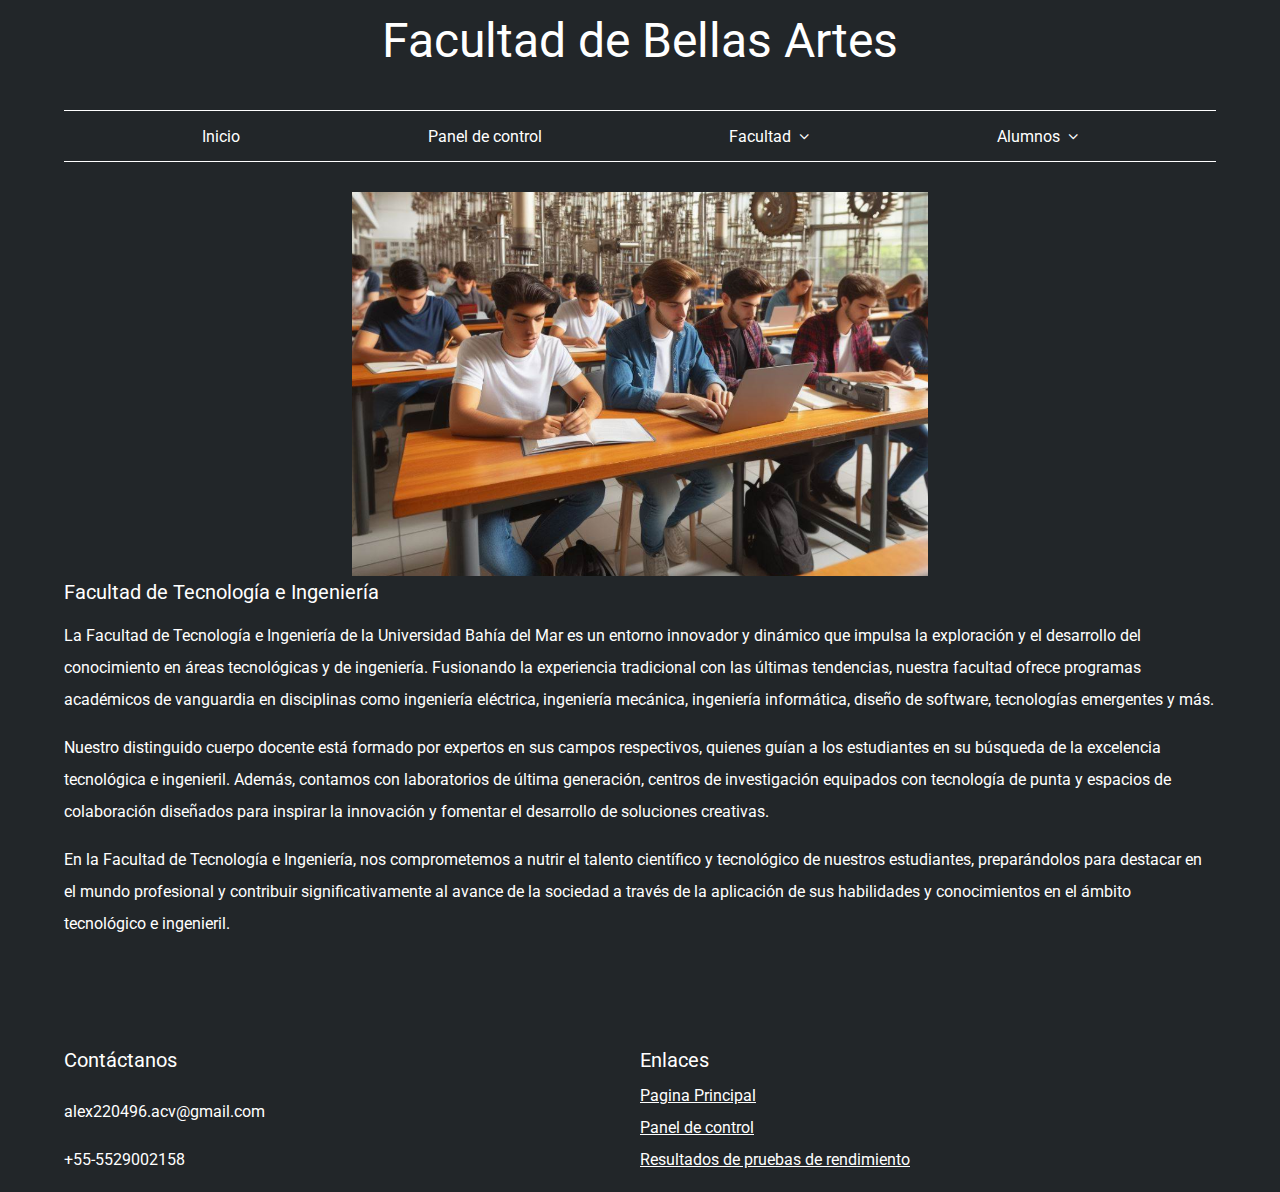
<file: technology.html>
<!DOCTYPE html>
<html lang="en">
<head>
    <meta charset="UTF-8">
    <meta name="viewport" content="width=device-width, initial-scale=1.0">
    <link href="https://fonts.googleapis.com/css?family=Roboto" rel="stylesheet">
    <link rel="stylesheet" href="./css/homepage.css">
    <link rel="stylesheet" href="./css/font-awesome-4.7.0/css/font-awesome.css">
    <title>Gestor de rendimiento académico</title>
    <link href="../../assets/img/logo.png" rel="icon">
    <link href="../../assets/img/logo-grande.png" rel="apple-touch-icon">
</head>
<body>
    
    <div class="container">
        <div class="title">
            <span class="heading">Facultad de Bellas Artes</span>
        </div>
        <div class="nav">
            <ul>
                <li>
                    <a href="index.html">Inicio</a>
                </li>
                <li>
                    <a href="login.php">Panel de control</a>
                </li>
                <li class="dropdown" onclick="toggleDisplay('1')">
                    <a href="#" class="dropbtn">Facultad &nbsp
                        <span class="fa fa-angle-down"></span>
                    </a>
                    <div class="dropdown-content" id="1">
                        <a href="arts.html">Bellas Artes</a>
                        <a href="technology.html">Tecnología e Ingeniería</a>
                        <a href="administration.html">Negocios y Administración</a>
                        <a href="social.html">Ciencias Sociales</a>
                        <a href="communication.html">Comunicación y Medios</a>
                        <a href="health.html">Ciencias de la Salud</a>
                    </div>
                </li>
                <li class="dropdown" onclick="toggleDisplay('2')">
                    <a href="#" class="dropbtn">Alumnos &nbsp
                        <span class="fa fa-angle-down"></span>
                    </a>
                    <div class="dropdown-content" id="2">
                        <a href="admission.html">Proceso de Admisión</a>
                        <a href="financing.html">Financiamiento educativo</a>
                        <a href="studies.html">Plan de Estudios</a>
                        <a href="./login.php">Resultados de pruebas de rendimiento</a>
                    </div>
                </li>
            </ul>
        </div>
    
        <div class="slider">
            <img src="images/technology.png" class="slider-image" alt="img">
        </div>
    
        <div class="main">
            <span>Facultad de Tecnología e Ingeniería</span>
            <p>La Facultad de Tecnología e Ingeniería de la Universidad Bahía del Mar es un entorno innovador y dinámico que impulsa la exploración y el desarrollo del conocimiento en áreas tecnológicas y de ingeniería. Fusionando la experiencia tradicional con las últimas tendencias, nuestra facultad ofrece programas académicos de vanguardia en disciplinas como ingeniería eléctrica, ingeniería mecánica, ingeniería informática, diseño de software, tecnologías emergentes y más.</p>
            <p>Nuestro distinguido cuerpo docente está formado por expertos en sus campos respectivos, quienes guían a los estudiantes en su búsqueda de la excelencia tecnológica e ingenieril. Además, contamos con laboratorios de última generación, centros de investigación equipados con tecnología de punta y espacios de colaboración diseñados para inspirar la innovación y fomentar el desarrollo de soluciones creativas.</p>
            <p>En la Facultad de Tecnología e Ingeniería, nos comprometemos a nutrir el talento científico y tecnológico de nuestros estudiantes, preparándolos para destacar en el mundo profesional y contribuir significativamente al avance de la sociedad a través de la aplicación de sus habilidades y conocimientos en el ámbito tecnológico e ingenieril.</p>
        </div>

        <div class="footer">
            <div class="footer--contact">
                <span>Contáctanos</span>
                <p>alex220496.acv@gmail.com</p>
                <p>+55-5529002158</p>
            </div>
            <div class="footer--info">
                <span>Enlaces</span>
                <a href="index.html">Pagina Principal</a>
                <a href="login.php">Panel de control</a>
                <a href="login.php">Resultados de pruebas de rendimiento</a>
            </div>
        </div>
    </div>
</body>
</html>
</file>
<file: css/homepage.css>
body {
    font-size: 16px;
    font-family: 'Roboto', sans-serif;
    background-color: #222629;
    color: white;
    margin: 0;
}

hr {
    border-top: 1px solid white;
}

.container {
    padding: 0 5%;
}

.title {
    display: flex;
    font-size: 3em;
    justify-content: center;
    align-items: center;
    height: 80px;
}

.main{

}
.main span {
    font-size: 20px;
}
.main p {
    font-size: 16px;
    line-height: 2;
}

.info {
    display: grid;
    grid-gap: 2%;
    grid-template-columns: 1fr 1fr 1fr 1fr;
}
.info span {
    color: #86c232;
    font-size: 20px;
}

.footer {
    display: grid;
    grid-template-columns: 1fr 1fr;
    line-height: 2;
    margin-top: 100px;
}
.footer a{
    color: white;
    display: block;
}
.footer span {
    font-size: 20px;
}

ul{
    list-style-type: none;
    margin: 30px 0;
    padding: 0;
    display: flex;
    overflow: hidden;
    justify-content: space-evenly;
    border-style: solid;
    border-width: 1px 0 1px 0;
}


li a,.dropbtn{
    display: inline-block;
    text-decoration: none;
    color: white;
    height: 40px;
    display: flex;
    align-items: center;
    padding: 5px 50px;
}

li a:hover, .dropdown:hover {
    background-color: #61892f
}

li.dropdown {
    display: inline-block;
}

.dropdown-content{
    display: none;
    position: absolute;
    background-color:  #474b4f;
}

.dropdown-content a {
    color: white;
    text-decoration: none;
    display: flex;
    align-items: center;

}

.dropdown:hover .dropdown-content {
    display: block;
}


.slider {
    text-align: center;
}
.slider img {
    width: 50%;
}
</file>
